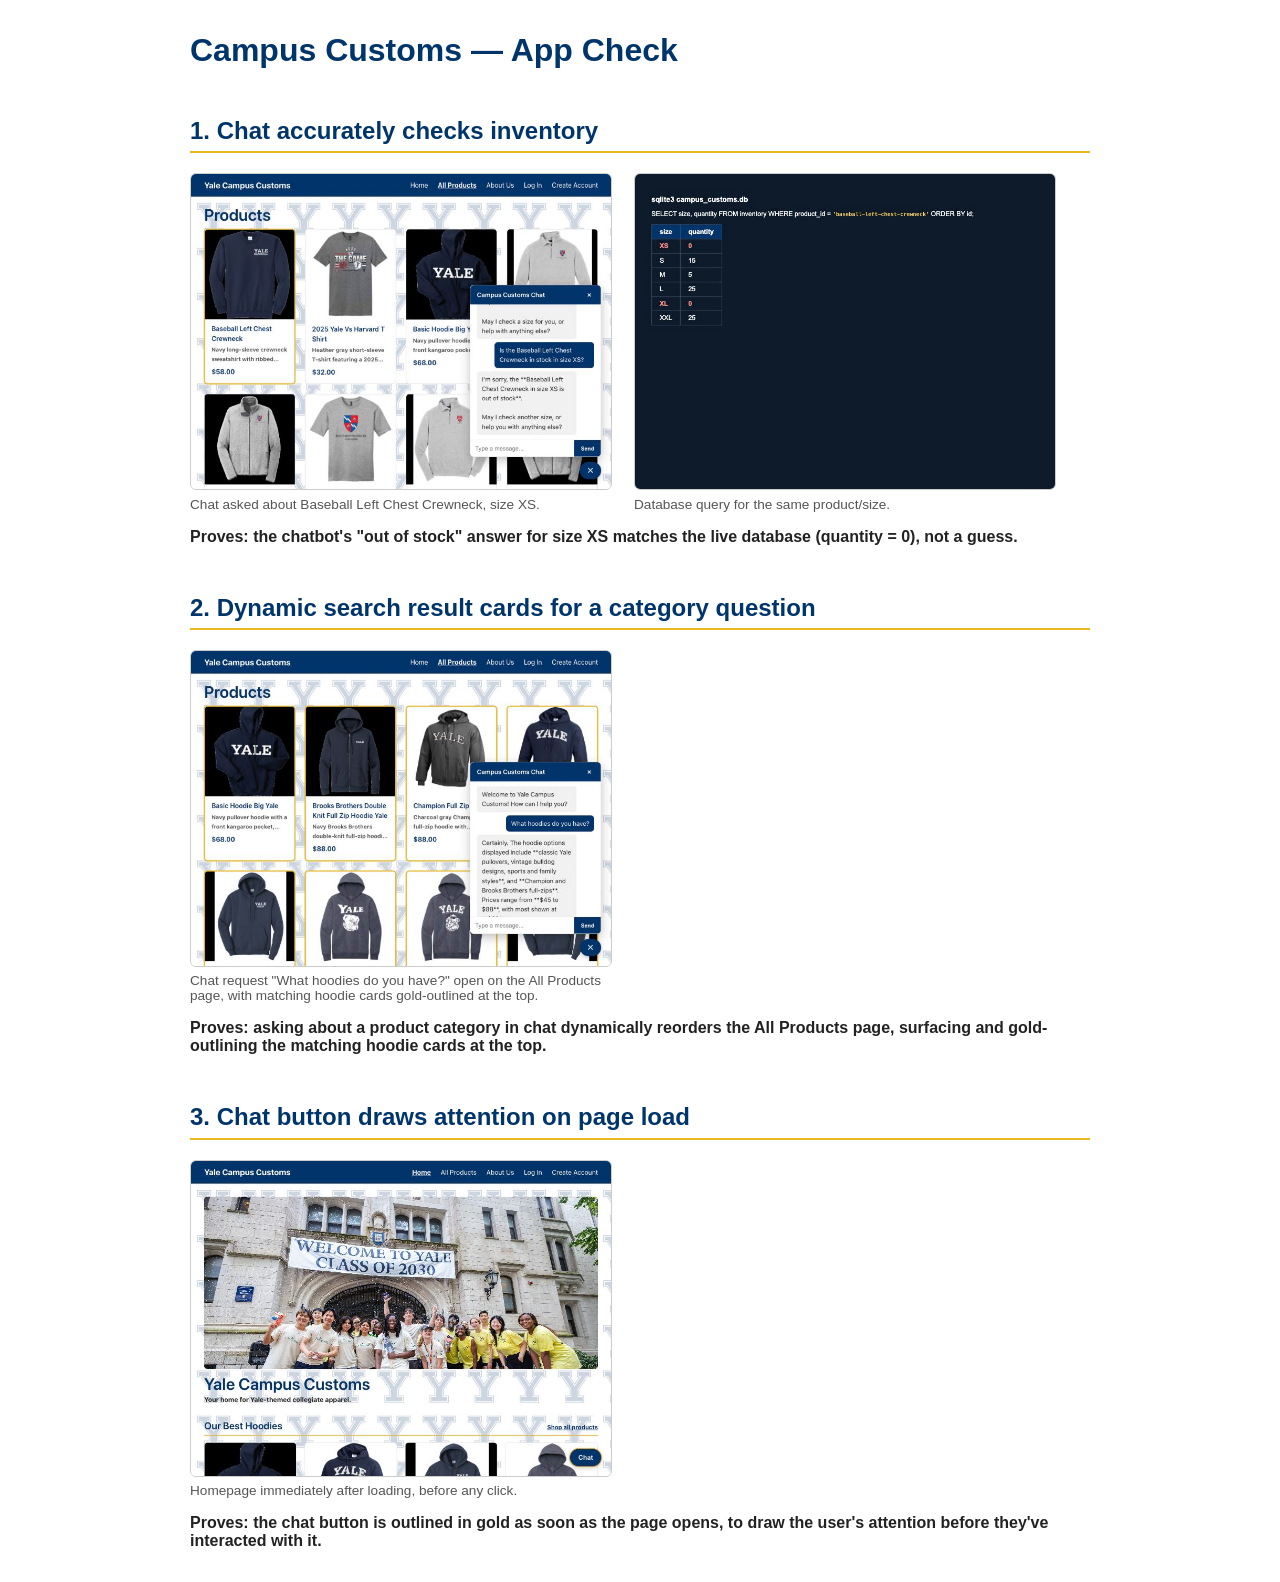
<file: output/app_check.html>
<!doctype html>
<html lang="en">
<head>
<meta charset="utf-8" />
<title>Campus Customs — App Check</title>
<style>
  body {
    font-family: -apple-system, "Segoe UI", Arial, sans-serif;
    max-width: 900px;
    margin: 2rem auto;
    padding: 0 1.5rem;
    color: #222;
    background: #fff;
  }
  h1 {
    color: #00356b;
  }
  h2 {
    color: #00356b;
    border-bottom: 2px solid #e8b923;
    padding-bottom: 0.4rem;
    margin-top: 3rem;
  }
  .check {
    margin-bottom: 2rem;
  }
  .shots {
    display: flex;
    gap: 1.5rem;
    flex-wrap: wrap;
    margin: 1rem 0;
  }
  .shots figure {
    margin: 0;
    max-width: 420px;
  }
  .shots img {
    max-width: 100%;
    border: 1px solid #ccc;
    border-radius: 6px;
    display: block;
  }
  .shots figcaption {
    font-size: 0.85rem;
    color: #555;
    margin-top: 0.4rem;
  }
  p.proof {
    font-weight: bold;
  }
</style>
</head>
<body>
<h1>Campus Customs — App Check</h1>

<section class="check">
  <h2>1. Chat accurately checks inventory</h2>
  <div class="shots">
    <figure>
      <img src="app_check_images/chat_inventory_check.jpg" alt="Chat showing an inventory question and the bot's out-of-stock answer">
      <figcaption>Chat asked about Baseball Left Chest Crewneck, size XS.</figcaption>
    </figure>
    <figure>
      <img src="app_check_images/db_inventory_data.jpg" alt="Database query result for the same product's inventory">
      <figcaption>Database query for the same product/size.</figcaption>
    </figure>
  </div>
  <p class="proof">Proves: the chatbot's "out of stock" answer for size XS matches the live database (quantity = 0), not a guess.</p>
</section>

<section class="check">
  <h2>2. Dynamic search result cards for a category question</h2>
  <div class="shots">
    <figure>
      <img src="app_check_images/hoodie_search_on_products_page.jpg" alt="Open chat asking what hoodies are available, on the All Products page, with hoodie cards outlined in gold behind it">
      <figcaption>Chat request "What hoodies do you have?" open on the All Products page, with matching hoodie cards gold-outlined at the top.</figcaption>
    </figure>
  </div>
  <p class="proof">Proves: asking about a product category in chat dynamically reorders the All Products page, surfacing and gold-outlining the matching hoodie cards at the top.</p>
</section>

<section class="check">
  <h2>3. Chat button draws attention on page load</h2>
  <div class="shots">
    <figure>
      <img src="app_check_images/chat_button_blink.jpg" alt="Homepage on load, with the chat button outlined in gold">
      <figcaption>Homepage immediately after loading, before any click.</figcaption>
    </figure>
  </div>
  <p class="proof">Proves: the chat button is outlined in gold as soon as the page opens, to draw the user's attention before they've interacted with it.</p>
</section>

</body>
</html>
</file>
